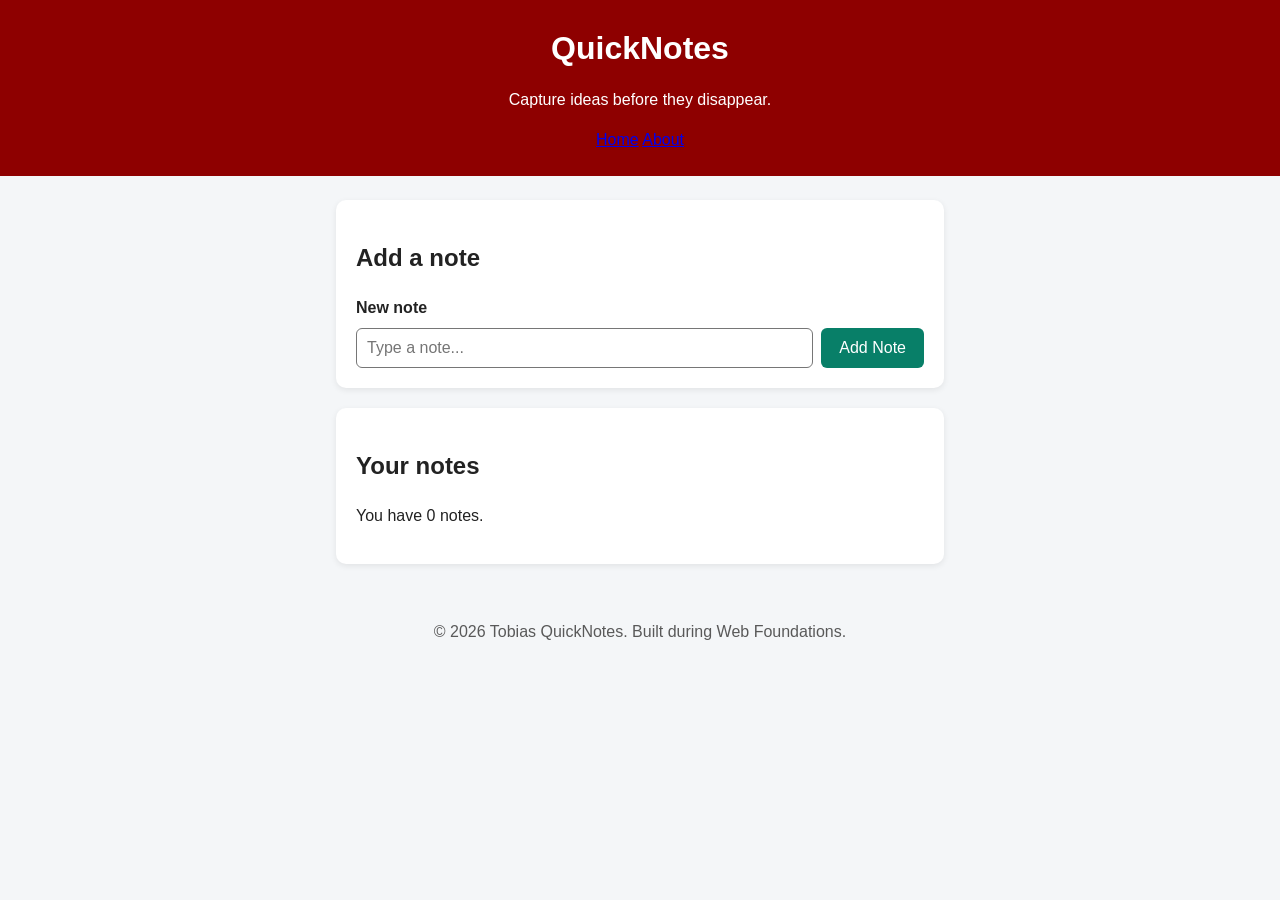
<file: day_1/index.html>
<!DOCTYPE html>
<html lang="en">
  <head>
    <meta charset="UTF-8" />
    <meta name="viewport" content="width=device-width, initial-scale=1.0" />
    <title>Day one QuickNotes</title>
    <link rel="stylesheet" href="../day_2/styles.css" />
  </head>
  <body>
    <header>
      <h1>QuickNotes</h1>
      <p>Capture ideas before they disappear.</p>
      <nav>
        <a href="index.html">Home</a>
        <a href="about.html">About</a>
      </nav>
    </header>
 
    <main>
      <section>
        <h2>Add a note</h2>
        <form id="note-form">
          <label for="note-input">New note</label>
          <input type="text" id="note-input" placeholder="Type a note..." />
          <button type="submit">Add Note</button>
        </form>
      </section>
 
      <section>
        <h2>Your notes</h2>
        <p id="note-count">You have 2 notes.</p>
        <ul id="notes-list"></ul>
      </section>
    </main>
 
    <footer>
      <p>&copy; 2026 Tobias QuickNotes. Built during Web Foundations.</p>
    </footer>
    <script src="index.js"></script>
  </body>
</html>
</file>
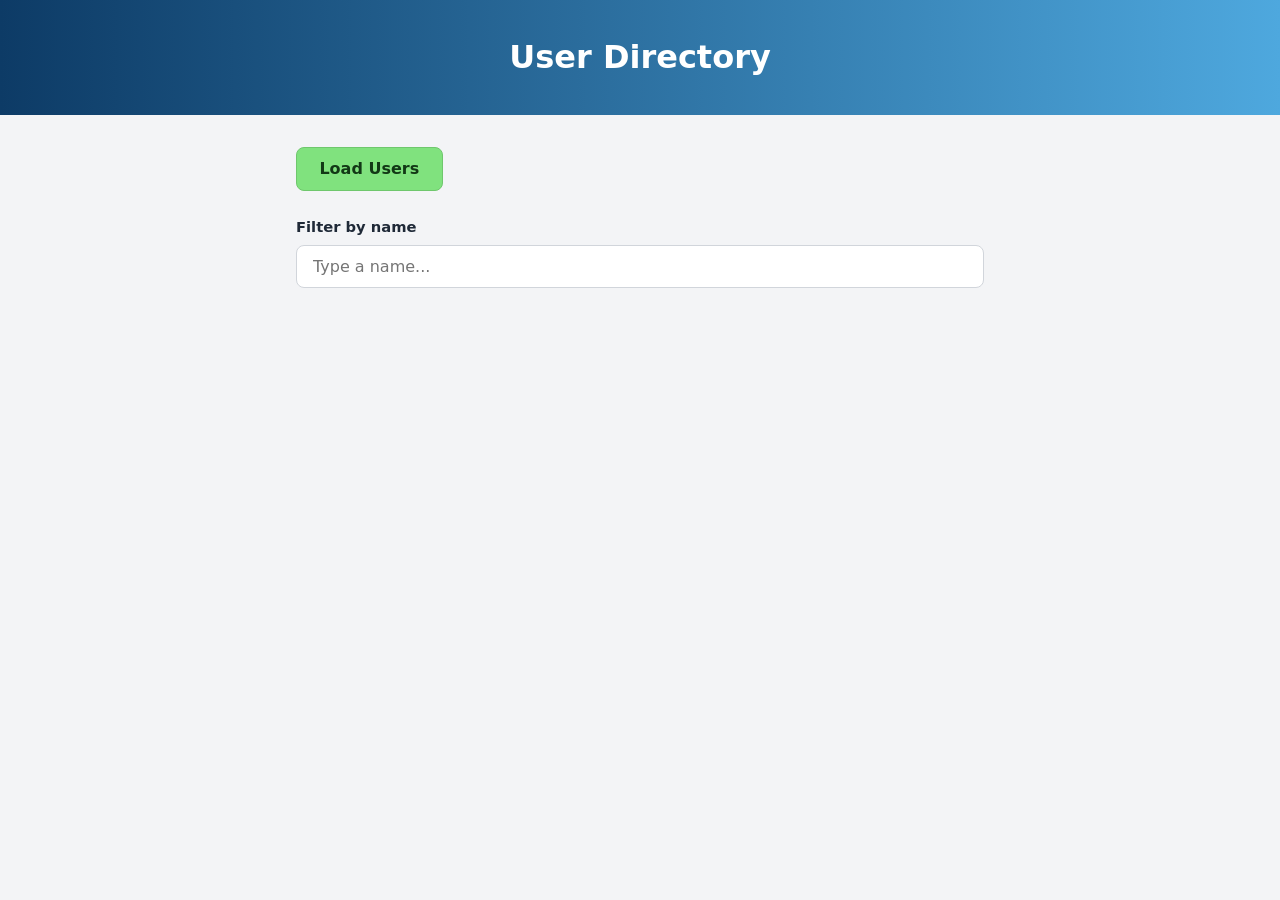
<file: day_5/index.html>
<!DOCTYPE html>
<html lang="en">

<head>
  <meta charset="UTF-8">
  <meta name="viewport" content="width=device-width, initial-scale=1.0">
  <title>User Directory</title>
  <script src="users.js" defer></script>
  <link rel="stylesheet" href="userstyles.css">
</head>

<body>

  <header>
    <h1>User Directory</h1>
  </header>

  <main>
    <button type="button" id="load-users">Load Users</button>

    <div>
      <label for="filter-input">Filter by name</label>
      <input type="text" id="filter-input" placeholder="Type a name..." autocomplete="off">
    </div>

    <p id="status" aria-live="polite"></p>

    <ul id="users-list"></ul>
  </main>

</body>

</html>
</file>
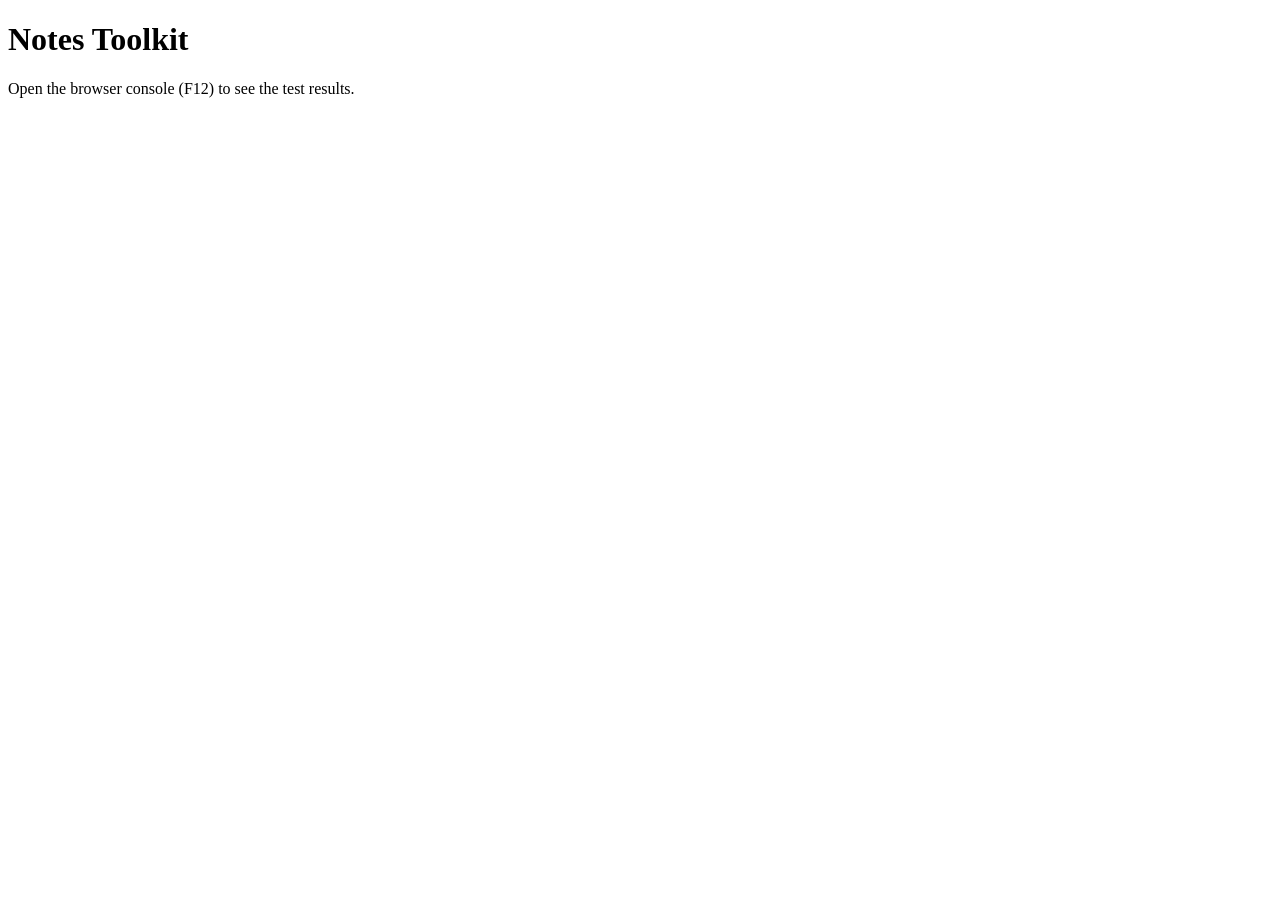
<file: quicknotes_day3/index.html>
<!DOCTYPE html>
<html lang="en">
<head>
  <meta charset="UTF-8" />
  <meta name="viewport" content="width=device-width, initial-scale=1.0" />
  <title>Notes Toolkit</title>
  <script src="script.js" defer></script>
</head>
<body>
  <h1>Notes Toolkit</h1>
  <p>Open the browser console (F12) to see the test results.</p>
</body>
</html>
</file>
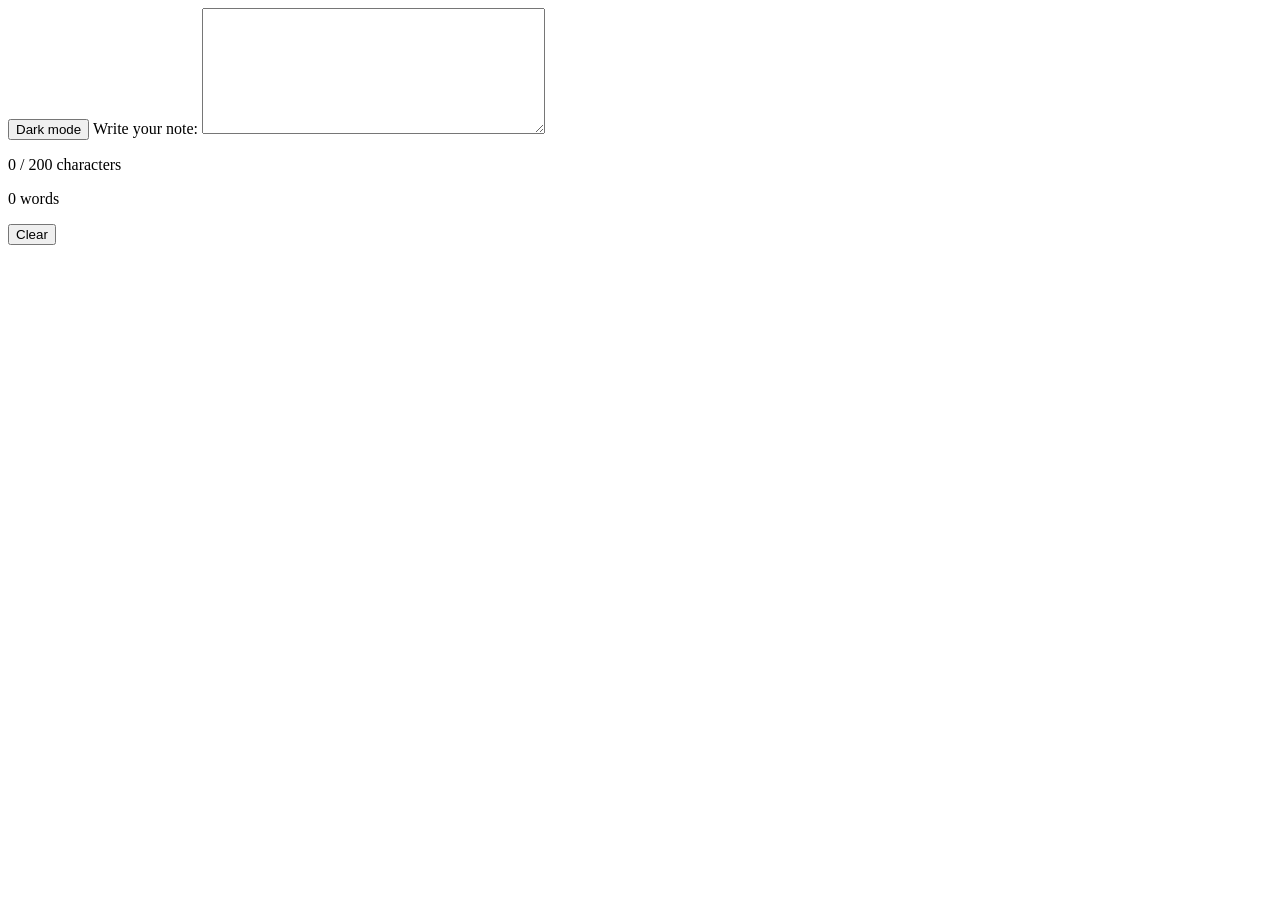
<file: day4_dom/dom.html>
<!DOCTYPE html>
<html lang="en">
<head>
    <meta charset="UTF-8">
    <meta name="viewport" content="width=device-width, initial-scale=1.0">
    <title>Document</title>
</head>
<body>
    <button id="theme-toggle" type="button">Dark mode</button>

    <label for="note-text">Write your note:</label>
    <textarea id="note-text" rows="8" cols="40"></textarea>

    <p id="char-count">0 / 200 characters</p>
    <p id="word-count">0 words</p>

    <button id="clear-btn" type="button">Clear</button>
    <script src="dom.js"></script>
</body>
</html>
</file>
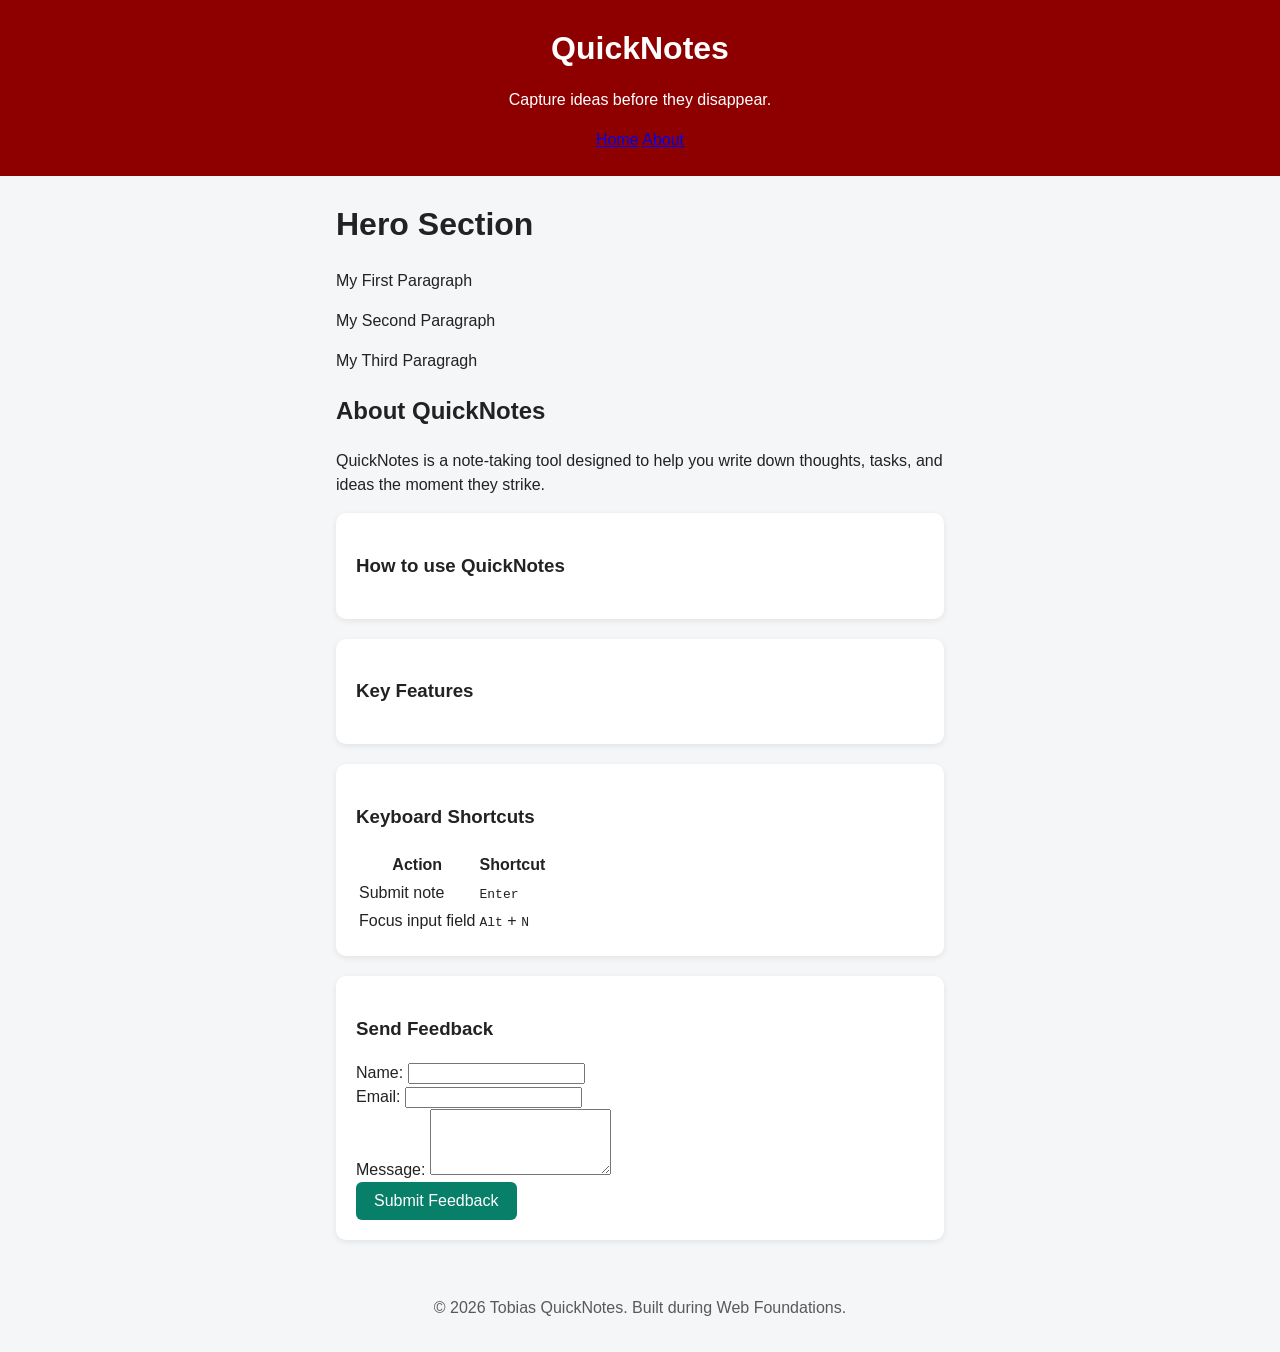
<file: day_1/about.html>
<!DOCTYPE html>
<html lang="en">
  <head>
    <meta charset="UTF-8" />
    <meta name="viewport" content="width=device-width, initial-scale=1.0" />
    <title>About QuickNotes</title>
    <link rel="stylesheet" href="../day_2/styles.css" />
  </head>
  <body>
    <header>
      <h1>QuickNotes</h1>
      <p>Capture ideas before they disappear.</p>
      <nav>
        <a href="index.html">Home</a>
        <a href="about.html">About</a>
      </nav>
    </header>

    <main>
      <div>
        <h1>Hero Section</h1>
        <p class="my-paragraph" id="my-paragraph-id">My First Paragraph</p>
        <p class="my-second-paragraph" id="my-second-paragraph-id">My Second Paragraph</p>
        <p class="my-third-paragraph" id="my-third-pragraph-id">My Third Paragragh</p>
      </div>
      <h2>About QuickNotes</h2>
      <p>QuickNotes is a note-taking tool designed to help you write down thoughts, tasks, and ideas the moment they strike.</p>
      <section>
        <h3>How to use QuickNotes</h3>
        <ol></ol>
      </section>

      <section>
        <h3>Key Features</h3>
        <ul></ul>
      </section>

      <section>
        <h3>Keyboard Shortcuts</h3>
        <table>
          <thead>
            <tr>
              <th>Action</th>
              <th>Shortcut</th>
            </tr>
          </thead>
          <tbody>
            <tr>
              <td>Submit note</td>
              <td><kbd>Enter</kbd></td>
            </tr>
            <tr>
              <td>Focus input field</td>
              <td><kbd>Alt</kbd> + <kbd>N</kbd></td>
            </tr>
          </tbody>
        </table>
      </section>

      <section>
        <h3>Send Feedback</h3>
        <form action="#" method="post">
          <div>
            <label for="feedback-name">Name:</label>
            <input type="text" id="feedback-name" name="name" required />
          </div>
          <div>
            <label for="feedback-email">Email:</label>
            <input type="email" id="feedback-email" name="email" required />
          </div>
          <div>
            <label for="feedback-message">Message:</label>
            <textarea id="feedback-message" name="message" rows="4" required></textarea>
          </div>
          <button type="submit">Submit Feedback</button>
        </form>
      </section>
    </main>

    <footer>
      <p>&copy; 2026 Tobias QuickNotes. Built during Web Foundations.</p>
    </footer>
  </body>
</html>
</file>
<file: day_2/styles.css>
*,
*::before,
*::after {
  box-sizing: border-box;
}

body {
  margin: 0;
  font-family: "Segoe UI", Arial, sans-serif;
  background-color: #f4f6f8;
  color: #222;
  line-height: 1.5;
}

header {
  background-color: #8e0000;
  color: white;
  text-align: center;
  padding: 24px 16px;
}

header h1 {
  margin: 0;
}

main {
  max-width: 640px;
  margin: 24px auto;
  padding: 0 16px;
}

section {
  background: white;
  padding: 20px;
  border-radius: 10px;
  margin-bottom: 20px;
  box-shadow: 0 2px 6px rgba(0, 0, 0, 0.08);
}

#note-form {
  display: flex;
  gap: 8px;
  flex-wrap: wrap;
}

#note-form label {
  width: 100%;
  font-weight: bold;
}

#note-input {
  flex: 1;
  min-width: 0;
  padding: 10px;
  border: 1px solid #767676;
  border-radius: 6px;
  font-size: 1rem;
  font-family: inherit;
}

button {
  background-color: #087f68;
  color: white;
  border: none;
  padding: 10px 18px;
  border-radius: 6px;
  font-size: 1rem;
  font-family: inherit;
  cursor: pointer;
  transition: background-color 0.2s ease;
}

button:hover {
  background-color: #066652;
}

button:focus-visible,
#note-input:focus-visible {
  outline: 3px solid #1a73e8;
  outline-offset: 2px;
}

#notes-list {
  list-style: none;
  margin: 0;
  padding: 0;
}

.note {
  background-color: #fffbe6;
  border-left: 4px solid #087f68;
  padding: 12px 16px;
  margin-bottom: 10px;
  border-radius: 6px;
  overflow-wrap: anywhere;
}

.note {
  display: flex;
  justify-content: space-between;
  align-items: center;
  gap: 12px;
}
 
.delete-btn {
  background-color: #8e0000;
  padding: 6px 12px;
  font-size: 0.85rem;
}
 
.delete-btn:hover {
  background-color: #6b0000;
}

footer {
  text-align: center;
  color: #595959;
  padding: 16px;
}

@media (max-width: 600px) {
  #note-form {
    flex-direction: column;
  }

  #note-input,
  #note-form button {
    width: 100%;
    flex: none;
  }
}
</file>
<file: day_5/userstyles.css>
*,
*::before,
*::after {
    box-sizing: border-box;
}

body {
    margin: 0;
    font-family: system-ui, -apple-system, BlinkMacSystemFont, 'Segoe UI', Roboto,
        'Helvetica Neue', Arial, sans-serif;
    line-height: 1.6;
    color: #1f2937;
    background-color: #f3f4f6;
}

header {
    background: linear-gradient(to right, #0d3b66, #4ea8de);
    color: #ffffff;
    text-align: center;
    padding: 2rem 1rem;
}

header h1 {
    margin: 0;
    font-size: 2rem;
}

main {
    max-width: 720px;
    margin: 2rem auto;
    padding: 0 1rem;
}

button {
    background-color: #80e27e;
    color: #123816;
    border: 1px solid #6fc76d;
    border-radius: 8px;
    padding: 0.7rem 1.4rem;
    font-size: 1rem;
    font-weight: 600;
    font-family: inherit;
    cursor: pointer;
}

button:hover {
    background-color: #6ad668;
}

button:focus-visible {
    outline: 2px solid #0d3b66;
    outline-offset: 2px;
}

button:disabled {
    background-color: #d1d5db;
    border-color: #c3c7cd;
    color: #6b7280;
    cursor: not-allowed;
}

main div {
    margin-top: 1.5rem;
}

label {
    display: block;
    margin-bottom: 0.4rem;
    font-weight: 600;
    font-size: 0.92rem;
}

input[type="text"] {
    width: 100%;
    padding: 0.7rem 1rem;
    font-size: 1rem;
    font-family: inherit;
    background-color: #ffffff;
    border: 1.5px solid #d1d5db;
    border-radius: 8px;
}

input[type="text"]:focus {
    outline: none;
    border-color: #0d3b66;
    box-shadow: 0 0 0 3px rgba(78, 168, 222, 0.45);
}

#status {
    min-height: 1.5rem;
    margin: 1rem 0;
    font-size: 0.95rem;
    color: #4b5563;
}

#users-list {
    list-style: none;
    margin: 0;
    padding: 0;
    display: grid;
    gap: 0.85rem;
}

#users-list li {
    background-color: #ffffff;
    border: 1px solid #e5e7eb;
    border-left: 4px solid #0d3b66;
    border-radius: 8px;
    padding: 1rem 1.25rem;
    box-shadow: 0 1px 3px rgba(0, 0, 0, 0.08);
}

#users-list strong {
    display: block;
    margin-bottom: 0.3rem;
    font-size: 1.1rem;
    color: #0d3b66;
}

#users-list p {
    margin: 0;
    font-size: 0.95rem;
    color: #374151;
}

@media (min-width: 640px) {
    #users-list {
        grid-template-columns: 1fr 1fr;
    }
}
</file>
